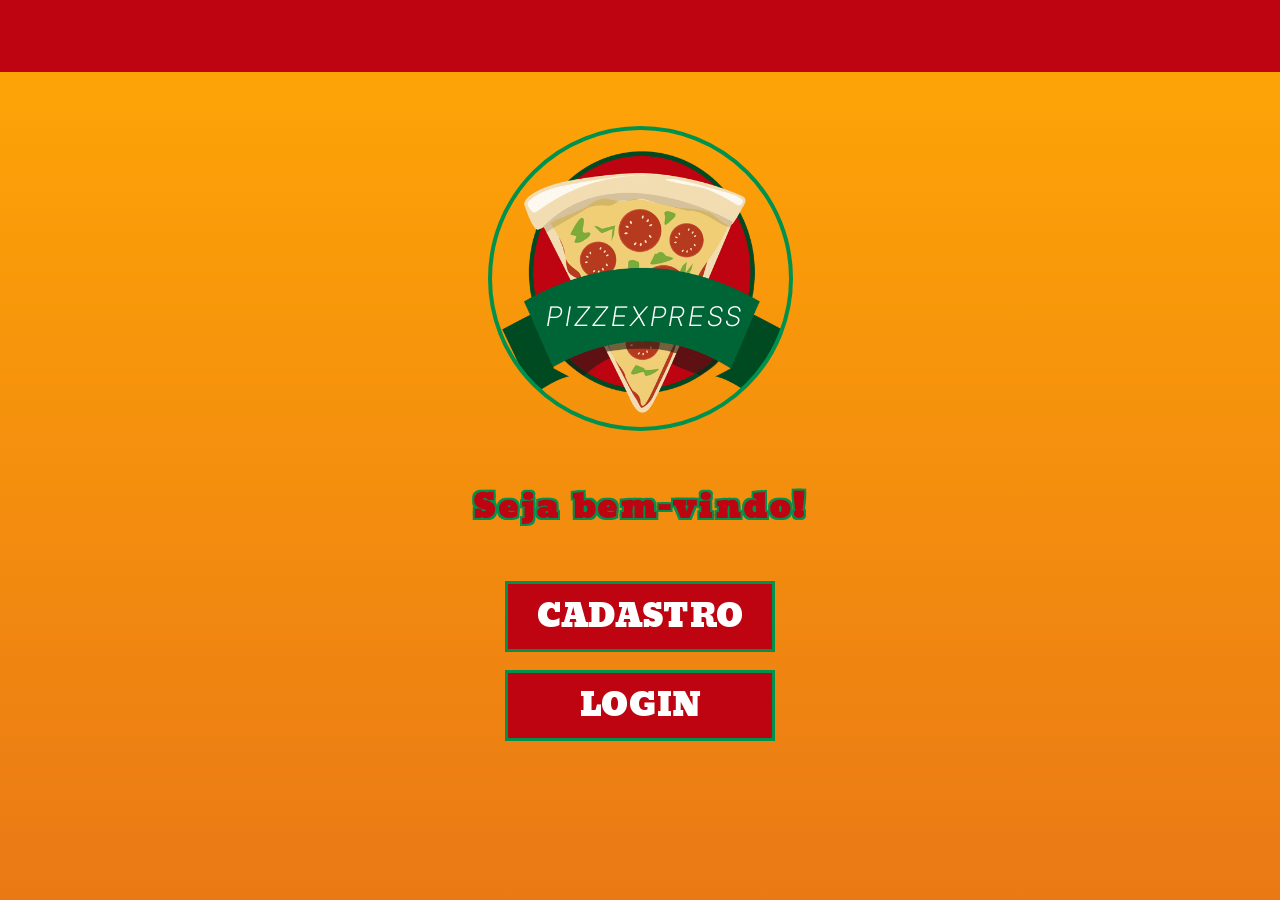
<file: index.html>
<!doctype html>
<html lang="pt-br">
  <head>
    <meta charset="UTF-8" />
    <meta name="viewport" content="width=device-width, initial-scale=1.0" />
    <title>Pizzexpress</title>
    <link rel="preconnect" href="https://fonts.googleapis.com" />
    <link rel="preconnect" href="https://fonts.gstatic.com" crossorigin />
    <link
      href="https://fonts.googleapis.com/css2?family=Inter:ital,opsz,wght@0,14..32,100..900;1,14..32,100..900&display=swap"
      rel="stylesheet"
    />
    <link
      href="https://fonts.googleapis.com/css2?family=Moul&display=swap"
      rel="stylesheet"
    />
    <link rel="stylesheet" href="style.css" />
  </head>
  <body>
    <div id="barra"></div>

    <div id="logo">
      <h2>Pizzexpress</h2>
    </div>

    <h2 id="saudacao">Seja bem-vindo!</h2>

    <a href="cadastro.html">
      <button class="botao-inicial">CADASTRO</button>
    </a>

    <br />

    <a href="login.html">
      <button class="botao-inicial">LOGIN</button>
    </a>
  </body>
</html>
</file>
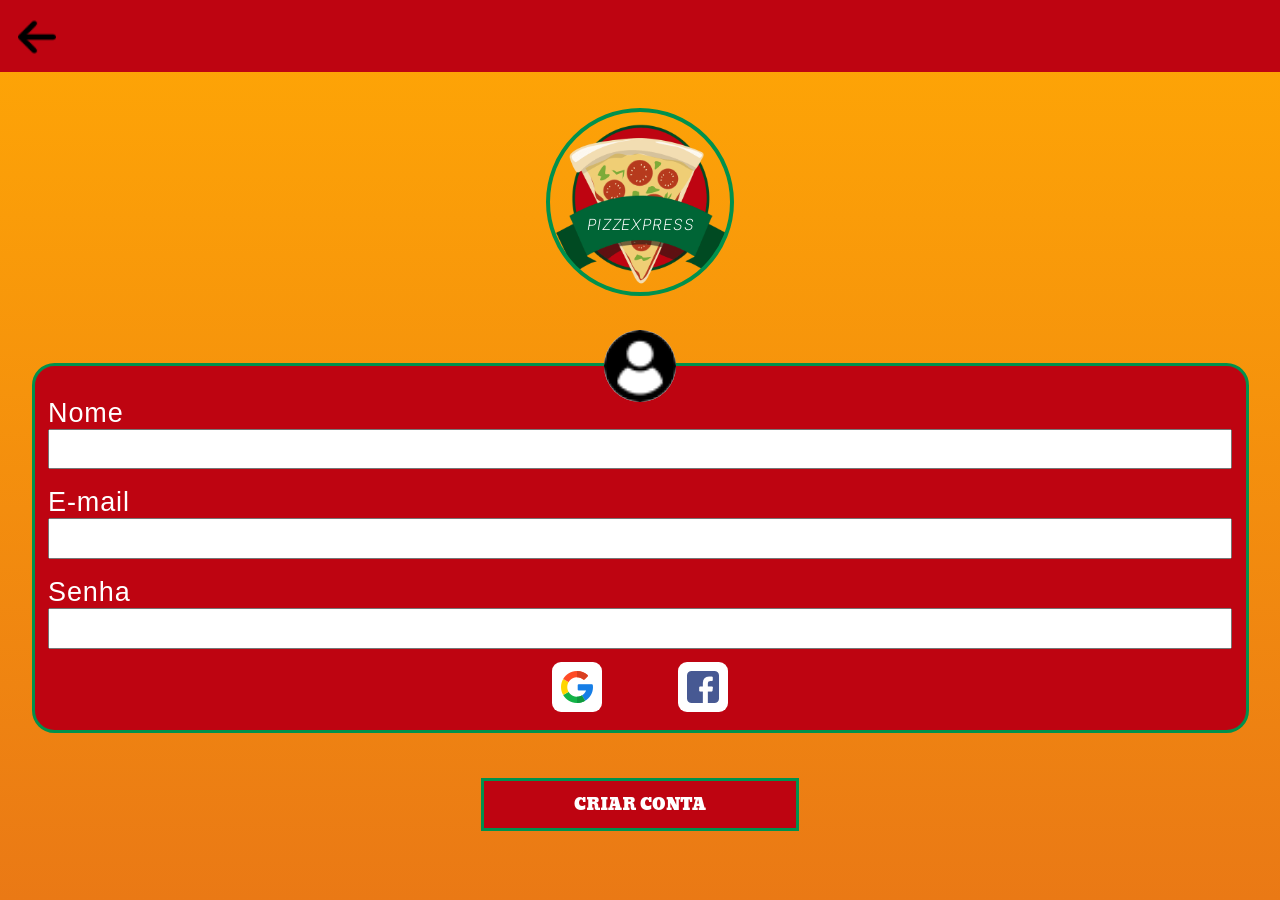
<file: cadastro.html>
<!doctype html>
<html lang="pt-br">
  <head>
    <meta charset="UTF-8" />
    <meta name="viewport" content="width=device-width, initial-scale=1.0" />
    <title>Login | Pizzexpress</title>
    <link rel="preconnect" href="https://fonts.googleapis.com" />
    <link rel="preconnect" href="https://fonts.gstatic.com" crossorigin />
    <link
      href="https://fonts.googleapis.com/css2?family=Inter:ital,opsz,wght@0,14..32,100..900;1,14..32,100..900&display=swap"
      rel="stylesheet"
    />
    <link
      href="https://fonts.googleapis.com/css2?family=Moul&display=swap"
      rel="stylesheet"
    />
    <link rel="stylesheet" href="cadastro.css" />
  </head>
  <body>
    <div id="barra">
      <a href="index.html">
        <img id="seta-voltar" src="assets/img/arrow.png" />
      </a>
    </div>

    <div id="logo">
      <h2>Pizzexpress</h2>
    </div>

    <div id="formulario">
      <img id="img-usuario" src="assets/img/user.png" />

      <form action="">
        <label for="nome">Nome</label><br />
        <input id="nome" type="text" /><br />

        <label for="email">E-mail</label><br />
        <input id="email" type="text" /><br />

        <label for="senha">Senha</label><br />
        <input id="senha" type="password" />
      </form>

      <img id="login-g" src="assets/img/google.png" />
      <img id="login-f" src="assets/img/facebook.png" />
    </div>

    <button id="btn-entrar">CRIAR CONTA</button>
  </body>
</html>
</file>
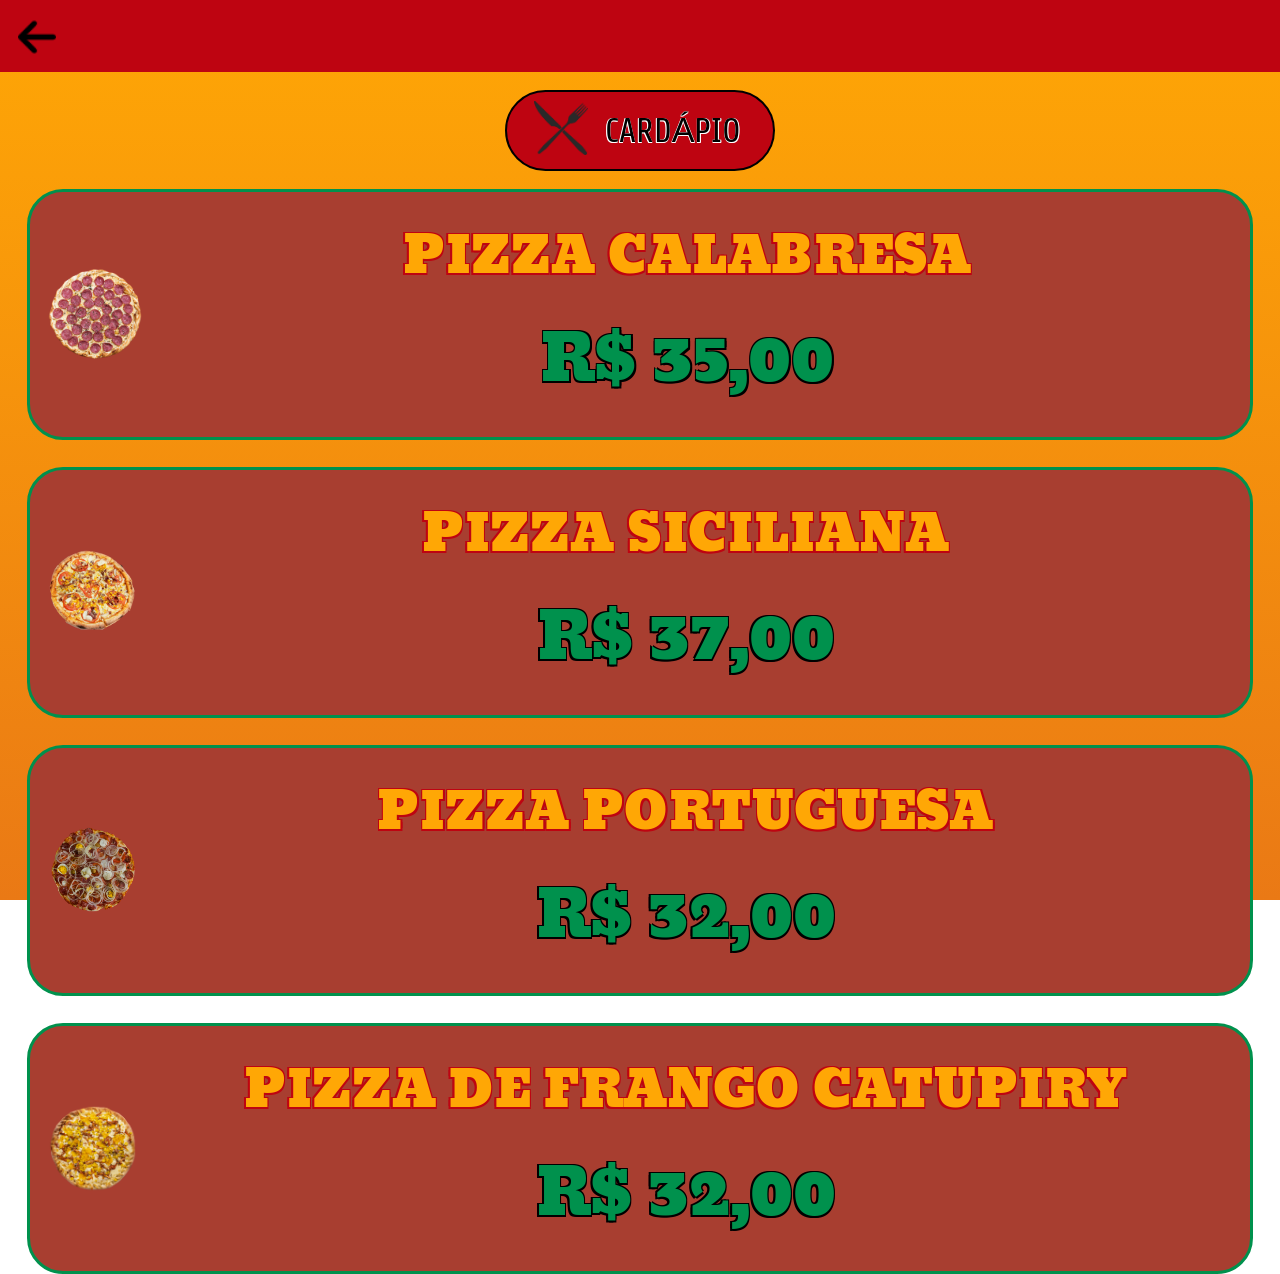
<file: cardapio.html>
<!doctype html>
<html lang="pt-br">
  <head>
    <meta charset="UTF-8" />
    <meta name="viewport" content="width=device-width, initial-scale=1.0" />
    <title>Cardápio | Pizzexpress</title>
    <link rel="preconnect" href="https://fonts.googleapis.com" />
    <link rel="preconnect" href="https://fonts.gstatic.com" crossorigin />
    <link
      href="https://fonts.googleapis.com/css2?family=Mooli&family=Moul&family=Moulpali&family=Mukta+Malar:wght@200;300;400;500;600;700;800&display=swap"
      rel="stylesheet"
    />
    <link rel="stylesheet" href="cardapio.css" />
  </head>
  <body>
    <div id="barra">
      <a href="destaques.html">
        <img id="seta-voltar" src="assets/img/arrow.png" />
      </a>
    </div>

    <div id="botao">
      <img id="talheres" src="assets/img/talheres.png" />
      <h3>CARDÁPIO</h3>
    </div>

    <div id="lista">
      <div class="pizza">
        <img src="assets/img/pizzas/calabresa.png" />
        <div class="textos">
          <h3>Pizza Calabresa</h3>
          <h4>R$ 35,00</h4>
        </div>
      </div>

      <div class="pizza">
        <img src="assets/img/pizzas/siciliana.png" />
        <div class="textos">
          <h3>Pizza Siciliana</h3>
          <h4>R$ 37,00</h4>
        </div>
      </div>

      <div class="pizza">
        <img src="assets/img/pizzas/portuguesa.png" />
        <div class="textos">
          <h3>Pizza Portuguesa</h3>
          <h4>R$ 32,00</h4>
        </div>
      </div>

      <div class="pizza">
        <img src="assets/img/pizzas/catupiry.png" />
        <div class="textos">
          <h3>Pizza de Frango Catupiry</h3>
          <h4>R$ 32,00</h4>
        </div>
      </div>
    </div>
  </body>
</html>
</file>
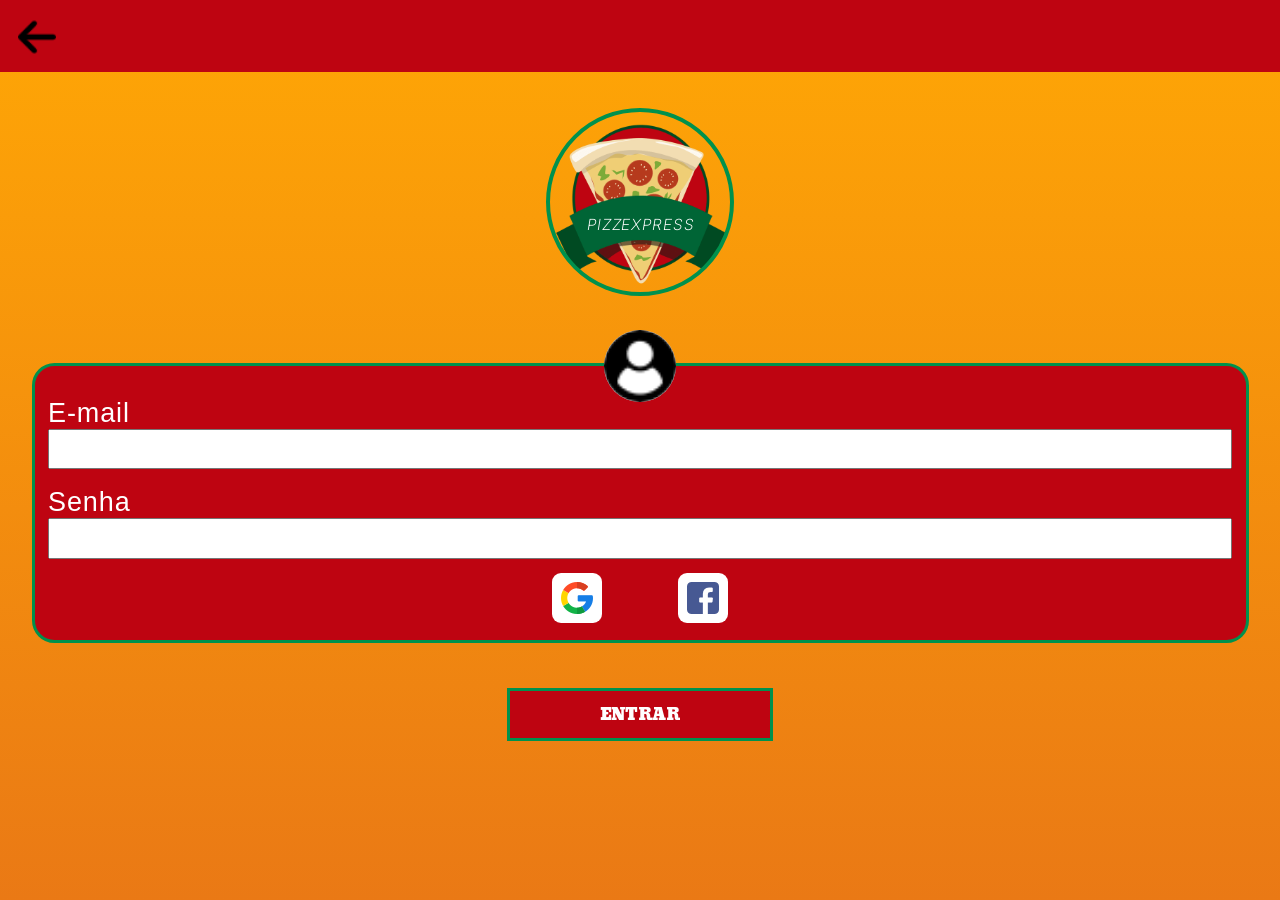
<file: login.html>
<!doctype html>
<html lang="pt-br">
  <head>
    <meta charset="UTF-8" />
    <meta name="viewport" content="width=device-width, initial-scale=1.0" />
    <title>Login | Pizzexpress</title>
    <link rel="preconnect" href="https://fonts.googleapis.com" />
    <link rel="preconnect" href="https://fonts.gstatic.com" crossorigin />
    <link
      href="https://fonts.googleapis.com/css2?family=Inter:ital,opsz,wght@0,14..32,100..900;1,14..32,100..900&display=swap"
      rel="stylesheet"
    />
    <link
      href="https://fonts.googleapis.com/css2?family=Moul&display=swap"
      rel="stylesheet"
    />
    <link rel="stylesheet" href="login.css" />
  </head>
  <body>
    <div id="barra">
      <a href="index.html">
        <img id="seta-voltar" src="assets/img/arrow.png" />
      </a>
    </div>

    <div id="logo">
      <h2>Pizzexpress</h2>
    </div>

    <div id="formulario">
      <img id="img-usuario" src="assets/img/user.png" />

      <form action="">
        <label for="email">E-mail</label><br />
        <input id="email" type="text" /><br />

        <label for="senha">Senha</label><br />
        <input id="senha" type="password" />
      </form>

      <img id="login-g" src="assets/img/google.png" />
      <img id="login-f" src="assets/img/facebook.png" />
    </div>

    <button id="btn-entrar">ENTRAR</button>
  </body>
</html>
</file>
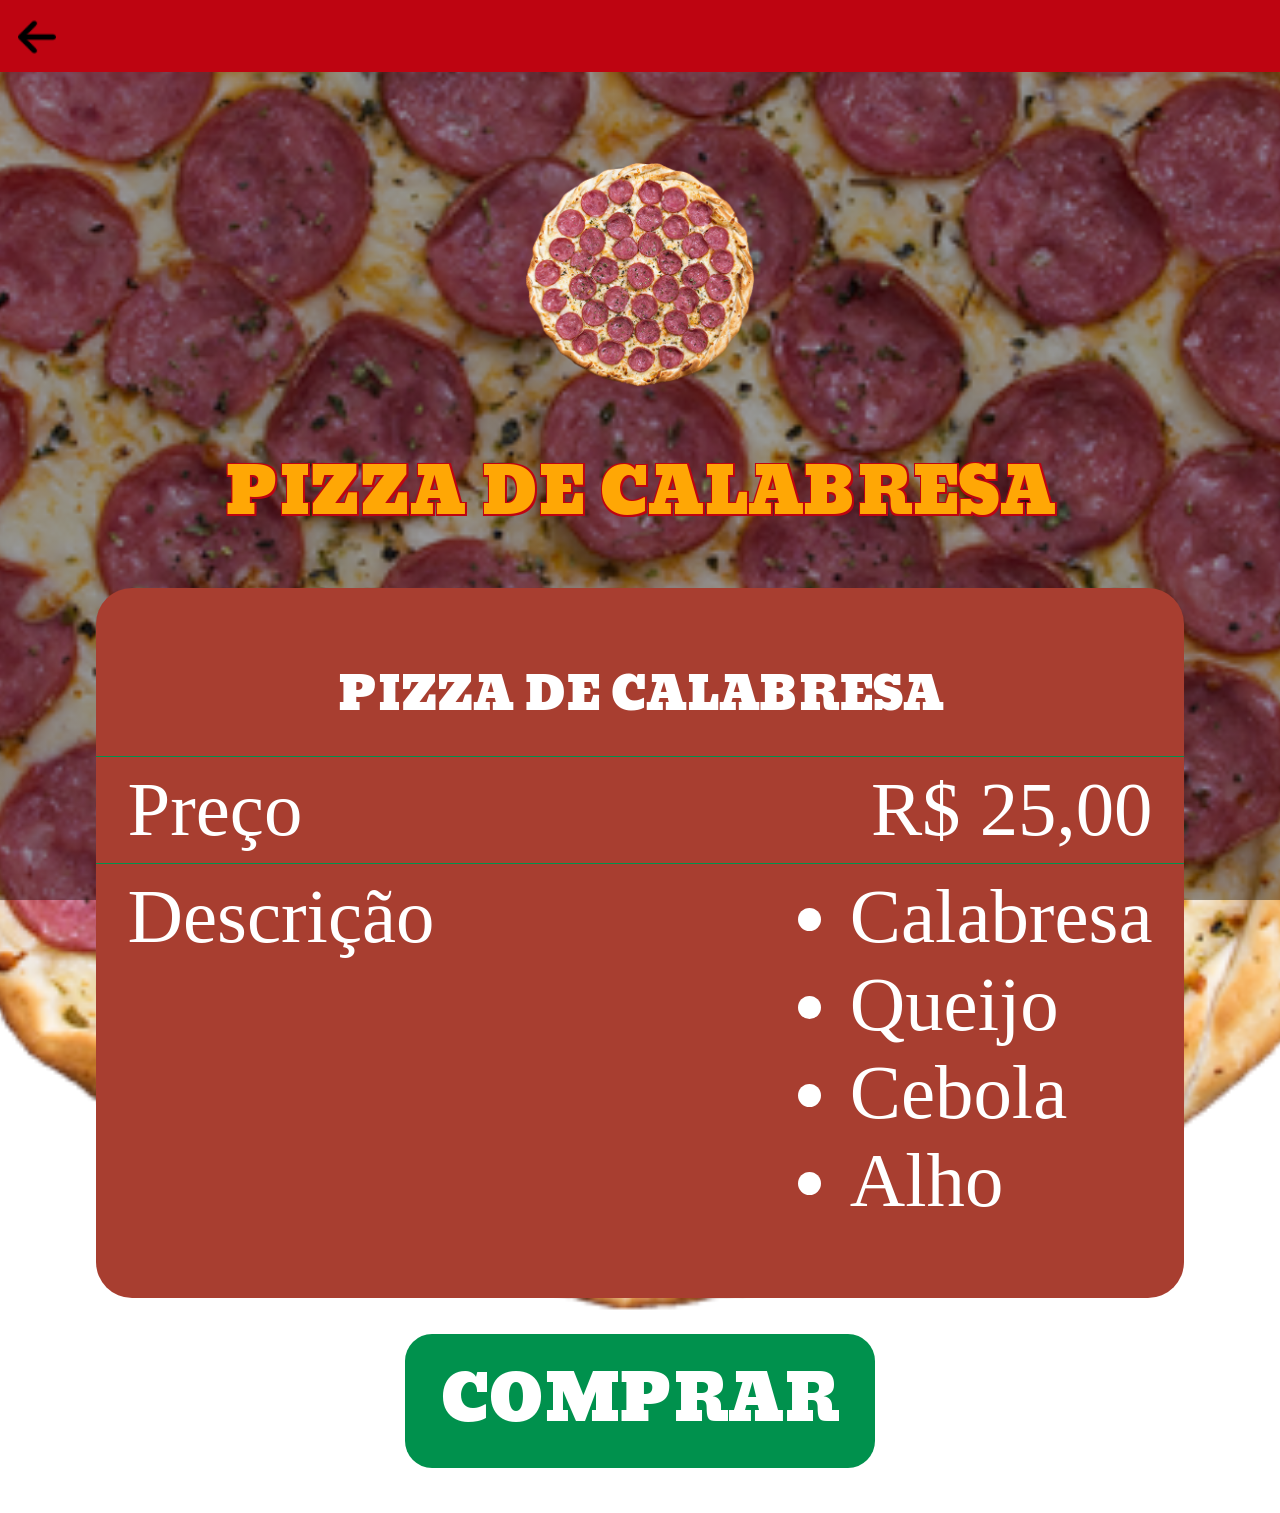
<file: pizza.html>
<!doctype html>
<html lang="pt-br">
  <head>
    <meta charset="UTF-8" />
    <meta name="viewport" content="width=device-width, initial-scale=1.0" />
    <title>Pizza | Pizzexpress</title>
    <link rel="preconnect" href="https://fonts.googleapis.com" />
    <link rel="preconnect" href="https://fonts.gstatic.com" crossorigin />
    <link
      href="https://fonts.googleapis.com/css2?family=Mooli&family=Moul&family=Moulpali&family=Mukta+Malar:wght@200;300;400;500;600;700;800&display=swap"
      rel="stylesheet"
    />
    <link rel="stylesheet" href="pizza.css" />
  </head>
  <body
    style="
      background-image:
        linear-gradient(rgba(0, 0, 0, 0.4), rgba(0, 0, 0, 0.4)),
        url(assets/img/pizzas/calabresa.png);
    "
  >
    <div id="barra">
      <a href="destaques.html">
        <img id="seta-voltar" src="assets/img/arrow.png" />
      </a>
    </div>

    <img id="imagem" src="assets/img/pizzas/calabresa.png" />

    <h2 id="titulo">Pizza de Calabresa</h2>

    <div id="informacoes">
      <h3>Pizza de Calabresa</h3>
      <div id="preco">
        <span>Preço</span>
        <span id="valor">R$ 25,00</span>
      </div>
      <div id="desc">
        <span>Descrição</span>
        <ul>
          <li>Calabresa</li>
          <li>Queijo</li>
          <li>Cebola</li>
          <li>Alho</li>
        </ul>
      </div>
    </div>

    <button id="comprar">Comprar</button>
  </body>
</html>
</file>
<file: style.css>
html,
body {
  margin: 0;
  padding: 0;
}

body {
  background: linear-gradient(to bottom, #ffa705, #ea7915);
  height: 100vh;
  text-align: center;
}

#barra {
  background: #be0411;
  height: 8vh;
}

#logo {
  height: 33vh;
  width: 33vh;
  background: url("assets/img/logo.png");
  background-size: cover;
  display: inline-block;
  border: 4px solid #00914d;
  border-radius: 50%;
  position: relative;
  margin-top: 6vh;
}

#logo h2 {
  color: white;
  position: absolute;
  bottom: 8vh;
  left: 6.1vh;
  text-transform: uppercase;
  font-size: 3vh;
  font-family: "Inter", sans-serif;
  font-weight: 250;
  font-style: italic;
  letter-spacing: 0.3vh;
}

#saudacao {
  font-family: "Moul", serif;
  color: #be0411;
  text-shadow:
    2px 2px #00914d,
    -2px -2px #00914d,
    -2px 2px #00914d,
    2px -2px #00914d;
  font-size: 3.5vh;
  letter-spacing: 0.3vh;
  margin: 5vh 0;
}

.botao-inicial {
  background: #be0411;
  color: white;
  font-family: "Moul", serif;
  border: 3px solid #00914d;
  margin-bottom: 2vh;
  font-size: 3.5vh;
  padding: 0.5vh 0 0.5vh 0;
  width: 30vh;
}

.botao-inicial:active {
  box-shadow: 0.2vh 0.2vh 0.2vh gray;
}
</file>
<file: cadastro.css>
html,
body {
  margin: 0;
  padding: 0;
}

body {
  background: linear-gradient(to bottom, #ffa705, #ea7915);
  height: 100vh;
  text-align: center;
}

#barra {
  background: #be0411;
  height: 8vh;
}

#seta-voltar {
  height: 4.2vh;
  float: left;
  margin-top: 2vh;
  margin-left: 2vh;
}

#logo {
  height: 20vh;
  width: 20vh;
  background: url("assets/img/logo.png");
  background-size: cover;
  display: inline-block;
  border: 4px solid #00914d;
  border-radius: 50%;
  position: relative;
  margin-top: 4vh;
}

#logo h2 {
  color: white;
  position: absolute;
  bottom: 5vh;
  left: 4.1vh;
  text-transform: uppercase;
  font-size: 1.7vh;
  font-family: "Inter", sans-serif;
  font-weight: 250;
  font-style: italic;
  letter-spacing: 0.1vh;
}

#formulario {
  background: #be0411;
  border: 3px solid #00914d;
  margin: 7vh 3.5vh 1vh 3.5vh;
  border-radius: 2.5vh;
  position: relative;
  padding: 3.5vh 1.5vh 1.5vh 1.5vh;
}

#formulario form {
  text-align: left;
}

#formulario form label {
  font-family: "Mukta Malar", sans-serif;
  color: white;
  font-size: 3vh;
  font-weight: 400;
  letter-spacing: 0.1vh;
  font-style: normal;
}

#formulario form input {
  width: 100%;
  box-sizing: border-box;
  font-size: 2.5vh;
  padding: 0.6vh;
}

#formulario #nome,
#formulario #email {
  margin-bottom: 2vh;
}

#img-usuario {
  background: white;
  border-radius: 50%;
  width: 8vh;
  position: absolute;
  left: 50%;
  top: -4vh;
  transform: translateX(-50%);
}

#login-g,
#login-f {
  padding: 1vh;
  border-radius: 1vh;
  margin-top: 1.5vh;
}

#login-g {
  background: white;
  margin-right: 8vh;
}

#login-f {
  background: white;
}

#btn-entrar {
  background: #be0411;
  border: 3px solid #00914d;
  padding: 1vh 10vh;
  color: white;
  margin: 4vh 0;
  font-family: "Moul", serif;
  font-size: 1.8vh;
}

#btn-entrar:active {
  box-shadow: 0.2vh 0.2vh 0.2vh gray;
}
</file>
<file: cardapio.css>
* {
  box-sizing: border-box;
}

html,
body {
  margin: 0;
  padding: 0;
}

body {
  background: linear-gradient(to bottom, #ffa705, #ea7915);
  background-repeat: no-repeat;
  background-attachment: fixed;
  height: 100vh;
  text-align: center;
}

#barra {
  background: #be0411;
  height: 8vh;
}

#seta-voltar {
  height: 4.2vh;
  float: left;
  margin-top: 2vh;
  margin-left: 2vh;
}

.divisor {
  border: 1px solid #00914d;
  width: 90vw;
  margin: 0 auto;
}

#botao {
  position: relative;
  border: 2px solid black;
  width: 30vh;
  background: #be0411;
  margin: 2vh auto;
  border-radius: 5vh;
}

#botao #talheres {
  position: absolute;
  top: 1vh;
  left: 3vh;
  height: 6vh;
}

#botao h3 {
  font-family: "Moulpali", sans-serif;
  font-weight: 400;
  font-style: normal;
  font-size: 3.8vh;
  text-align: right;
  text-shadow:
    0.5px 0.5px white,
    -0.5px -0.5px white,
    -0.5px 0.5px white,
    0.5px -0.5px white;
  margin: 0.2vh 3.5vh 0;
}

#lista {
  display: flex;
  flex-direction: column;
  gap: 3vh;
  padding: 0 3vh;
}

.pizza {
  display: flex;
  align-items: center;
  border: 3px solid #00914d;
  background-color: #a83e30;
  padding: 2vh;
  border-radius: 4vh;
}

.pizza img {
  height: 10vh;
}

.pizza .textos {
  display: flex;
  flex-direction: column;
  width: 100%;
}

.pizza h3 {
  font-family: "Moul", serif;
  font-weight: 400;
  font-size: 4vw;
  text-transform: uppercase;
  text-align: center;
  padding: 0 2vh;
  margin: 0;
  color: #ffa705;
  text-shadow:
    1.5px 1.5px #be0411,
    -1.5px -1.5px #be0411,
    -1.5px 1.5px #be0411,
    1.5px -1.5px #be0411;
}

.pizza h4 {
  font-family: "Moul", serif;
  font-weight: 400;
  font-size: 5vw;
  color: #00914d;
  margin: 0;
  text-shadow:
    1.5px 1.5px black,
    -1.5px -1.5px black,
    -1.5px 1.5px black,
    1.5px -1.5px black;
}
</file>
<file: login.css>
html,
body {
  margin: 0;
  padding: 0;
}

body {
  background: linear-gradient(to bottom, #ffa705, #ea7915);
  height: 100vh;
  text-align: center;
}

#barra {
  background: #be0411;
  height: 8vh;
}

#seta-voltar {
  height: 4.2vh;
  float: left;
  margin-top: 2vh;
  margin-left: 2vh;
}

#logo {
  height: 20vh;
  width: 20vh;
  background: url("assets/img/logo.png");
  background-size: cover;
  display: inline-block;
  border: 4px solid #00914d;
  border-radius: 50%;
  position: relative;
  margin-top: 4vh;
}

#logo h2 {
  color: white;
  position: absolute;
  bottom: 5vh;
  left: 4.1vh;
  text-transform: uppercase;
  font-size: 1.7vh;
  font-family: "Inter", sans-serif;
  font-weight: 250;
  font-style: italic;
  letter-spacing: 0.1vh;
}

#formulario {
  background: #be0411;
  border: 3px solid #00914d;
  margin: 7vh 3.5vh 1vh 3.5vh;
  border-radius: 2.5vh;
  position: relative;
  padding: 3.5vh 1.5vh 1.5vh 1.5vh;
}

#formulario form {
  text-align: left;
}

#formulario form label {
  font-family: "Mukta Malar", sans-serif;
  color: white;
  font-size: 3vh;
  font-weight: 400;
  letter-spacing: 0.1vh;
  font-style: normal;
}

#formulario form input {
  width: 100%;
  box-sizing: border-box;
  font-size: 2.5vh;
  padding: 0.6vh;
}

#formulario #email {
  margin-bottom: 2vh;
}

#img-usuario {
  background: white;
  border-radius: 50%;
  width: 8vh;
  position: absolute;
  left: 50%;
  top: -4vh;
  transform: translateX(-50%);
}

#login-g,
#login-f {
  padding: 1vh;
  border-radius: 1vh;
  margin-top: 1.5vh;
}

#login-g {
  background: white;
  margin-right: 8vh;
}

#login-f {
  background: white;
}

#btn-entrar {
  background: #be0411;
  border: 3px solid #00914d;
  padding: 1vh 10vh;
  color: white;
  margin: 4vh 0;
  font-family: "Moul", serif;
  font-size: 1.8vh;
}

#btn-entrar:active {
  box-shadow: 0.2vh 0.2vh 0.2vh gray;
}
</file>
<file: pizza.css>
* {
  box-sizing: border-box;
}

html,
body {
  margin: 0;
  padding: 0;
}

body {
  background-size: 200vh;
  background-position: 50% 50%;
  background-repeat: no-repeat;
  background-attachment: fixed;
  height: 100vh;
  text-align: center;
}

#barra {
  background: #be0411;
  height: 8vh;
}

#seta-voltar {
  height: 4.2vh;
  float: left;
  margin-top: 2vh;
  margin-left: 2vh;
}

#imagem {
  height: 25vh;
  margin: 10vh 0 5vh;
}

#titulo {
  font-family: "Moul", serif;
  font-weight: 400;
  font-size: 5vw;
  text-transform: uppercase;
  text-align: center;
  padding: 0 2vh;
  margin: 0 0 4vh 0;
  color: #ffa705;
  text-shadow:
    1.5px 1.5px #be0411,
    -1.5px -1.5px #be0411,
    -1.5px 1.5px #be0411,
    1.5px -1.5px #be0411;
}

#informacoes {
  background: #a83e30;
  color: white;
  font-size: 6vw;
  padding: 5vw 0;
  text-align: left;
  border-radius: 4vh;
  margin: 0 auto;
  width: 85vw;
}

#informacoes h3 {
  font-family: "Moul", serif;
  font-weight: 400;
  font-size: 3.7vw;
  margin: 0 0 2vh 0;
  text-transform: uppercase;
  text-align: center;
}

#informacoes #preco {
  display: flex;
  justify-content: space-between;
  align-items: center;
  padding: 1vh 3.5vh;
  border-top: 1px solid #00914d;
  border-bottom: 1px solid #00914d;
}

#informacoes #desc {
  display: flex;
  justify-content: space-between;
  align-items: flex-start;
  padding: 1vh 3.5vh;
}

#informacoes #desc ul {
  margin: 0;
}

#comprar {
  background: #00914d;
  font-family: "Moul", serif;
  font-weight: 400;
  font-size: 5vw;
  text-transform: uppercase;
  color: white;
  padding: 1vh 4vh;
  border: none;
  border-radius: 3vh;
  margin: 4vh 0 5vh;
}
</file>
